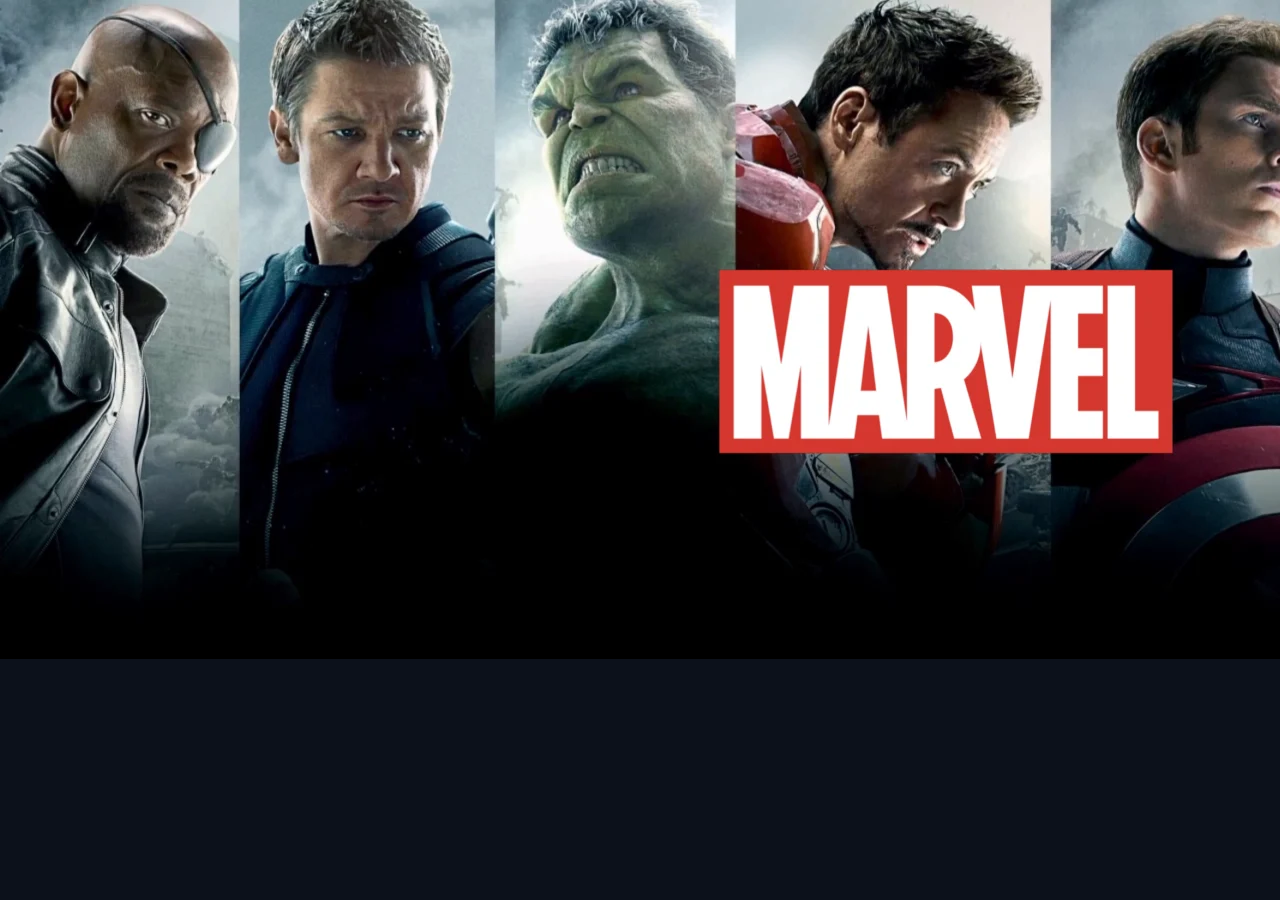
<file: marvel.html>
<!DOCTYPE html>
<html lang="en">
<head>
    <meta charset="UTF-8">
    <meta http-equiv="X-UA-Compatible" content="IE=edge">
    <meta name="viewport" content="width=device-width, initial-scale=1.0">
    <title>Watch the best MArvel series and movies on Disney+</title>
    <link rel="stylesheet" href="/Style.css">
    <script src="https://ajax.googleapis.com/ajax/libs/jquery/3.6.0/jquery.min.js"></script>
</head>
<body>
    <div class="marvel-brand-image"></div>
    <img class="marvel-brand-image" src="/images/Marvel-brand.jpg" alt="">
    
</body>
</html>
</file>
<file: Style.css>
/*The first two classes are must for every website(* and body) */
*{
    margin: 0;
    padding: 0;
    box-sizing: border-box;
}

body{
    width: 100%;
    background: #0c111b;
    position: relative;
    font-family: roboto,sans-serif;
}

 .navbar{
    width: 100%;
    height: 80px;
   position: fixed;
    top: 0;
    left:0;
    padding: 0 4% ;
    background: #0c111b;
    z-index: 9;
    display: flex;
    align-items: center;

} 
.brand-logo{
    height: 70px;
}

.nav-links{
    margin: top 10px;;
    display: flex;
    list-style: none;
}
.nav-items a{
    text-decoration: none;
    margin-left: 20px;
    text-transform: capitalize;
    color: #fff;
    opacity: 0.9;
}

.right-container{
    display: flex;
    margin-left: auto; 
    align-items: center; 
}
.search-box{
    border: none;
    border-bottom:1px solid #aaa;
    background: transparent;
    outline: none;
    height: 30px;    /*height of the search box*/
    color:#aaa;    /*Color of the text we will type in the search box*/
    width: 250px;
    text-transform: capitalize;
    font-size: 16px;
    font-weight: 500;
    transition: 0.5s;
}

.search-box:focus{
    width: 300px;
    border-color: #1f80e0;
}

.Subs-btn{
   
    background: #1f80e0;
    height: 30px;
    padding: 0 20px;
    color: #fff;
    border-radius: 5px;
    border: none;
    outline: none;
    /* text-align: center; */
    text-transform: uppercase;
    font-weight: 700;
    font-size: 12px;
    margin: 0 10px;
    /* margin-left: 100px; */
}

.login-bttn{
    color: #fff;
    opacity: 0.9;
    text-transform: uppercase;
    font-size: 15px;
    font-weight: 700;
    text-decoration: none;
    margin-left: 10px;
}
.caraousel-container{
    position: relative;
    width: 100%;
    height: 450px;
    padding:20px 0;
    overflow-x: hidden;
    margin-top: 80px;

}

.caraousel{
    display: flex;
    width: 92%;
    height: 100%;
    position: relative;
    margin: auto;
}

.slider{
    flex:0 0 auto;
    margin-right: 30px;
    position: relative;
    background: rgba(0,0,0,0.5);
    border-radius: 5px;
    width: 100%;
    height: 100%;
    left: 0;
    transition: 1s;
    overflow: hidden;
}

.slider img{
    width: 70%;
    min-height: 100%;
    object-fit: cover;
    display: block;
    margin-left: auto;
}

.slide-content{
    position:absolute;
    width: 50%;
    height: 100%;
    z-index: 2;
    background: linear-gradient(to right, #030b17 70%,#0c111b00);
    color: #fff;

}

.movie-title{
    padding-left: 50px;
    text-transform: capitalize;
    margin-top: 80px;
}

.movie-des{
    width: 80%;
    line-height: 30px;
    padding-left: 50px;
    margin-top: 30px;
    opacity: 0.8;
}

.video-card-container{
    position: relative;
    width: 92%;
    margin: auto;
    height: 10vw;
    display: flex;
    margin-bottom: 20px;
    justify-content: space-between;
}
.video-card{
    position: relative;
    min-width: calc(100%/5 - 10px);
    width: calc(100%/5 - 10px);
    height: 100%;
    border-radius: 5px;
     overflow: hidden; 
    background: #030b17;
}
.video-card-image,.card-video{
   width: 100%;
   height: 100%;
   object-fit: cover;
}
.card-video{
    position:relative;
}

.video-card:hover .video-card-image{
    display: none;
}

.title{
    color: #fff;
    opacity: 0.9;
    padding-left: 4%;
    text-transform: capitalize;
    font-size: 22px;
    font-weight: 500;
}

.movie-list{
    width: 100%;
    height: 220px;
    position: relative;
    margin: 10px 0 20px;

}

.card-container{
    position: relative;
    width: 92%;
    padding-left: 10px;
    height: 220px;
    display: flex;
    margin: 0 auto;
    align-items: center;
    overflow-x: auto;
    overflow-y: visible ;
    scroll-behavior: smooth;
}

.card-container::-webkit-scrollbar{
    display: none;
}
.card{
    position: relative;
    min-width: 150px;
    width: 150px;
    height: 200px;
    border-radius: 5px;
    overflow: hidden;
    margin-right: 10px;
    transition: 0.5s;

}

.card-image{
    width: 100%;
    height: 100%;
    object-fit: contain;
    border-radius: 10px;
}
.card:hover{
    transform: scale(1.1);
}

.card:hover .card-body{
    opacity: 1;
}
.card-body{
    opacity: 0;
    width:100%;
    height: 100%;
    position: absolute;
    top: 0;
    left: 0;
    z-index: 2;
    background: linear-gradient(to bottom, rgba(4,8,15,0),#192133 90%);
    padding: 10px;
    transition: 0.5s;
    
}

.name{
    color: #fff;
    font-size: 15px;
    font-weight: 500;
    text-align:start ;
    /* text-overflow:ellipsis "[..]"; */
     margin-top: 70%;
}

.des{
    color:#fff;
   
    opacity: 0.8;
    margin: 5px 0;
    font-size: 12px;
    font-weight: 500;
}

.watchlist-bttn{
    position: relative;
    width: 100%;
    text-transform: capitalize;
    background:none;
    border:none;
    font-size: 12px;
    font-weight: 500;
    text-align: right;
    color:rgba(255,255,255,0.5);
    margin: 5px 0;
    cursor: pointer;
    padding: 10px 5px;
    border-radius: 5px;
}

 .watchlist-bttn::before{   /*Pseudo-element-selector */
    content: '';
    position: absolute;
    top: 0;
    left: -5px;
    height: 35px;
    width: 35px;
    background-image:url(images/add.png);
    background-size: cover;
    transform: scale(0.4);
}

.watchlist-bttn:hover{
    color: #fff;
    background: rgba(255,255,255,0.1);
    transform: scale(1.1);
}

.pre-bttn,
.nxt-bttn{
    position: absolute;
    top: 0;
    width: 5%;
    height: 100%;
    z-index: 2 ;
    border: none;
    cursor: pointer;
    outline: none;

}

.pre-bttn{
    left: 0;
    background: linear-gradient(to right, #0c111b 0%, #0c111b00);
}

.nxt-bttn{
    right: 0;
    background: linear-gradient(to left, #0c111b 0%, #0c111b00);
}

.pre-bttn img, .nxt-bttn img{
    width: 15px;
    height: 20px;
    opacity: 0;

}

.pre-bttn:hover img, .nxt-bttn:hover img{
    opacity: 1;
}






/* Css part of the Marvel Page*/
.marvel-brand-image{
    position: relative;

}
</file>
